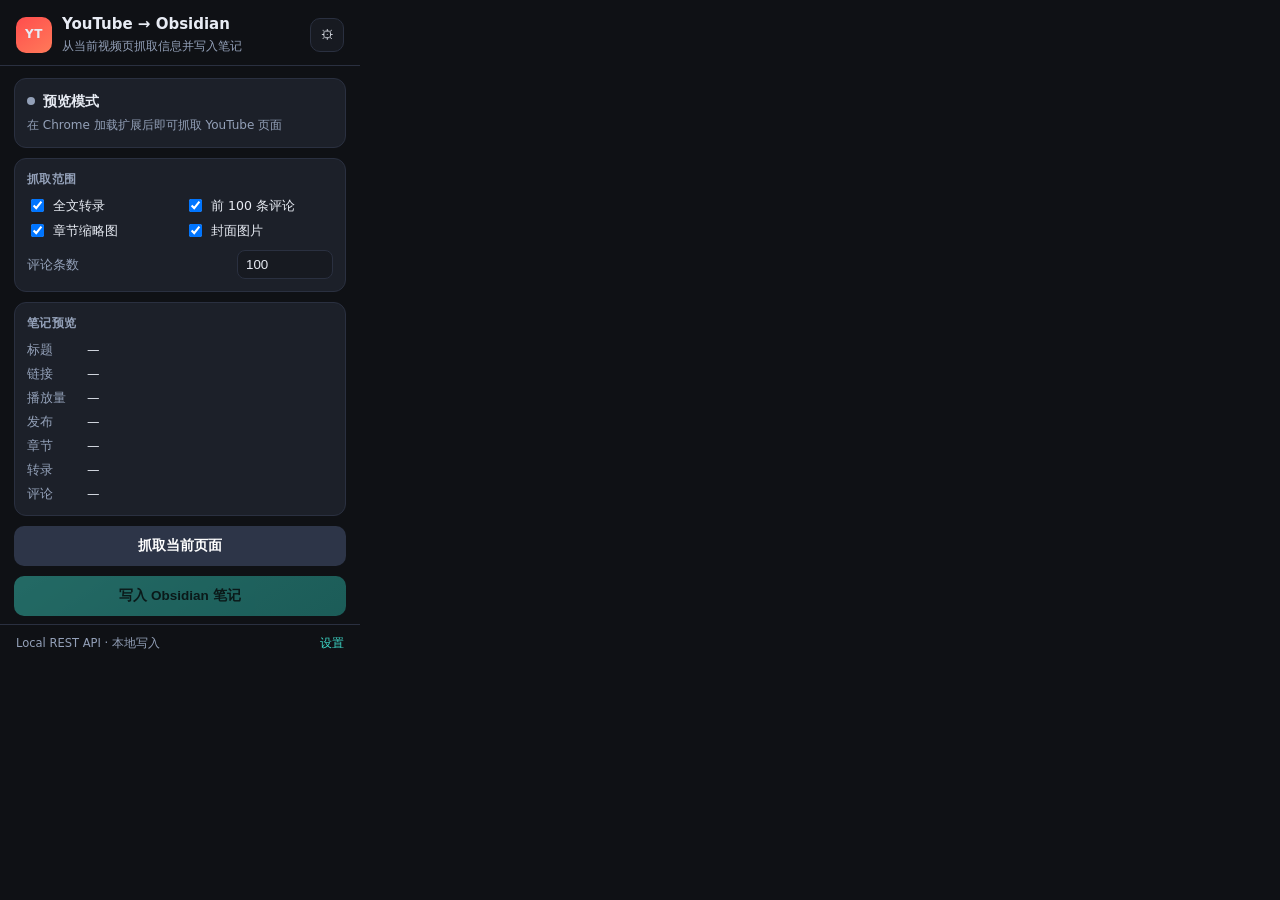
<file: index.html>
<!doctype html>
<html lang="zh-CN">
  <head>
    <meta charset="UTF-8" />
    <meta name="viewport" content="width=device-width, initial-scale=1.0" />
    <title>YouTube Obsidian Clipper</title>
    <link rel="stylesheet" href="popup.css" />
  </head>
  <body>
    <header class="header">
      <div class="brand">
        <div class="logo" aria-hidden="true">YT</div>
        <div>
          <h1>YouTube → Obsidian</h1>
          <p class="sub">从当前视频页抓取信息并写入笔记</p>
        </div>
      </div>
      <button id="btnOptions" class="icon-btn" title="设置">⚙</button>
    </header>

    <main class="main">
      <section class="card status-card" id="statusCard">
        <div class="status-line">
          <span class="dot" id="statusDot"></span>
          <span id="statusText">准备就绪</span>
        </div>
        <p class="muted" id="videoHint">请先打开一个 YouTube 视频页面</p>
      </section>

      <section class="card">
        <h2>抓取范围</h2>
        <div class="checks">
          <label><input type="checkbox" id="optTranscript" checked /> 全文转录</label>
          <label><input type="checkbox" id="optComments" checked /> 前 100 条评论</label>
          <label><input type="checkbox" id="optChapterThumbs" checked /> 章节缩略图</label>
          <label><input type="checkbox" id="optThumbnail" checked /> 封面图片</label>
        </div>
        <label class="field">
          <span>评论条数</span>
          <input type="number" id="optCommentLimit" min="1" max="200" value="100" />
        </label>
      </section>

      <section class="card">
        <h2>笔记预览</h2>
        <dl class="preview" id="preview">
          <div><dt>标题</dt><dd id="pvTitle">—</dd></div>
          <div><dt>链接</dt><dd id="pvUrl">—</dd></div>
          <div><dt>播放量</dt><dd id="pvViews">—</dd></div>
          <div><dt>发布</dt><dd id="pvPublished">—</dd></div>
          <div><dt>章节</dt><dd id="pvChapters">—</dd></div>
          <div><dt>转录</dt><dd id="pvTranscript">—</dd></div>
          <div><dt>评论</dt><dd id="pvComments">—</dd></div>
        </dl>
      </section>

      <button id="btnExtract" class="btn primary">抓取当前页面</button>
      <button id="btnSave" class="btn accent" disabled>写入 Obsidian 笔记</button>

      <div id="log" class="log" hidden></div>
    </main>

    <footer class="footer">
      <span>Local REST API · 本地写入</span>
      <a href="options.html" target="_blank" rel="noopener">设置</a>
    </footer>

    <script type="module" src="popup.js"></script>
  </body>
</html>
</file>
<file: popup.css>
:root {
  --bg: #0f1115;
  --bg-soft: #171a21;
  --card: #1c2029;
  --line: #2a3040;
  --text: #e8ecf4;
  --muted: #93a0b8;
  --accent: #ff4d4d;
  --accent-2: #3dd6c6;
  --ok: #3ecf8e;
  --warn: #f5a524;
  --radius: 12px;
  font-size: 14px;
}

* {
  box-sizing: border-box;
}

body {
  margin: 0;
  width: 360px;
  background: var(--bg);
  color: var(--text);
  font-family: "Segoe UI", "PingFang SC", "Microsoft YaHei", system-ui, sans-serif;
  line-height: 1.45;
}

.header {
  display: flex;
  align-items: center;
  justify-content: space-between;
  gap: 12px;
  padding: 14px 16px 10px;
  border-bottom: 1px solid var(--line);
}

.brand {
  display: flex;
  gap: 10px;
  align-items: center;
}

.logo {
  width: 36px;
  height: 36px;
  border-radius: 10px;
  background: linear-gradient(145deg, var(--accent), #ff7a59);
  display: grid;
  place-items: center;
  font-weight: 700;
  font-size: 12px;
  letter-spacing: 0.5px;
}

h1 {
  margin: 0;
  font-size: 15px;
  font-weight: 650;
}

.sub {
  margin: 2px 0 0;
  color: var(--muted);
  font-size: 12px;
}

.icon-btn {
  width: 34px;
  height: 34px;
  border-radius: 10px;
  border: 1px solid var(--line);
  background: var(--bg-soft);
  color: var(--text);
  cursor: pointer;
}

.icon-btn:hover {
  border-color: var(--accent-2);
}

.main {
  padding: 12px 14px 8px;
  display: flex;
  flex-direction: column;
  gap: 10px;
}

.card {
  background: var(--card);
  border: 1px solid var(--line);
  border-radius: var(--radius);
  padding: 12px;
}

.card h2 {
  margin: 0 0 8px;
  font-size: 12px;
  font-weight: 600;
  color: var(--muted);
  text-transform: uppercase;
  letter-spacing: 0.04em;
}

.status-line {
  display: flex;
  align-items: center;
  gap: 8px;
  font-weight: 600;
}

.dot {
  width: 8px;
  height: 8px;
  border-radius: 50%;
  background: var(--muted);
}

.dot.ok {
  background: var(--ok);
}
.dot.busy {
  background: var(--warn);
}
.dot.err {
  background: var(--accent);
}

.muted {
  color: var(--muted);
  margin: 6px 0 0;
  font-size: 12px;
}

.checks {
  display: grid;
  grid-template-columns: 1fr 1fr;
  gap: 6px 10px;
  margin-bottom: 10px;
}

.checks label {
  display: flex;
  align-items: center;
  gap: 6px;
  font-size: 12.5px;
  color: var(--text);
}

.field {
  display: flex;
  align-items: center;
  justify-content: space-between;
  gap: 10px;
  font-size: 12.5px;
  color: var(--muted);
}

.field input {
  width: 96px;
  border: 1px solid var(--line);
  background: var(--bg-soft);
  color: var(--text);
  border-radius: 8px;
  padding: 6px 8px;
}

.preview {
  margin: 0;
  display: grid;
  gap: 6px;
}

.preview > div {
  display: grid;
  grid-template-columns: 52px 1fr;
  gap: 8px;
  font-size: 12.5px;
}

.preview dt {
  color: var(--muted);
}

.preview dd {
  margin: 0;
  overflow: hidden;
  text-overflow: ellipsis;
  white-space: nowrap;
}

.btn {
  border: none;
  border-radius: 10px;
  padding: 11px 14px;
  font-size: 13.5px;
  font-weight: 600;
  cursor: pointer;
  color: #fff;
}

.btn:disabled {
  opacity: 0.45;
  cursor: not-allowed;
}

.btn.primary {
  background: #2d3548;
}

.btn.primary:hover:not(:disabled) {
  background: #3a4560;
}

.btn.accent {
  background: linear-gradient(145deg, var(--accent-2), #2bb8aa);
  color: #06241f;
}

.btn.accent:hover:not(:disabled) {
  filter: brightness(1.06);
}

.log {
  background: var(--bg-soft);
  border: 1px solid var(--line);
  border-radius: 10px;
  padding: 10px;
  font-size: 12px;
  color: var(--muted);
  white-space: pre-wrap;
  word-break: break-word;
  max-height: 140px;
  overflow: auto;
}

.log.err {
  color: #ffb4b4;
  border-color: #5a3038;
}

.log.ok {
  color: #b8f0d4;
  border-color: #2d5a48;
}

.footer {
  display: flex;
  justify-content: space-between;
  align-items: center;
  padding: 10px 16px 12px;
  color: var(--muted);
  font-size: 11.5px;
  border-top: 1px solid var(--line);
}

.footer a {
  color: var(--accent-2);
  text-decoration: none;
}
</file>
